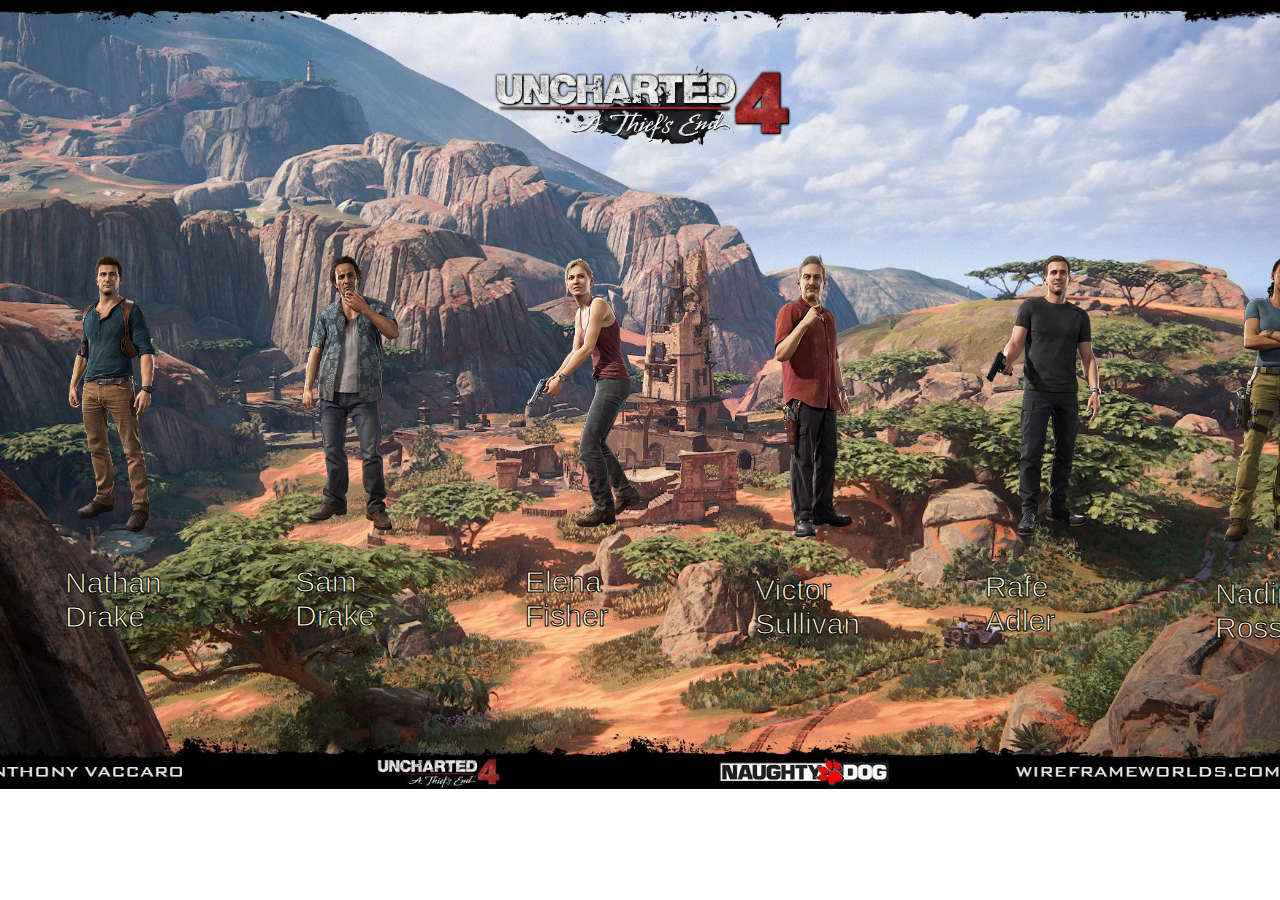
<file: index.html>
<!DOCTYPE html>
    <html lang="en">
    <head>
        <meta charset="UTF-8">
        <meta http-equiv="X-UA-Compatible" content="IE=edge">
        <meta name="viewport" content="width=device-width, initial-scale=1.0">
        <title>Document</title>
        <link rel="stylesheet" href="src/css/style.css">
    </head>
    <body>
        <section id="banner">



            <div class="titulo">
                <img src="./src/images/jjj.png" alt="" width="337px">
            </div>

            
            <div class="box">



                <div class="personagem">
                    <div class="background">
                        <img src="./src/images/nathan.png" alt="" width="95px">
                        <p class="nome">Nathan Drake</p>
                        <a href="drake.html"></a>
                    </div>
                 
                </div>


               <div class="personagem">
                    <img src="./src/images/Samuel_Drake_render.png" alt="" width="110px">
                        <p class="nome">Sam Drake</p>
                        <a href="Samuel.html"></a>
                </div>


                <div class="personagem">
                    <img src="./src/images/Elena_Fisher_render.png" alt="" width="120px">
                        <p class="nome">Elena Fisher</p>
                        <a href="Elena.html"></a>
                </div>


                <div class="personagem">
                    <img src="./src/images/Victor_Sullivan_render.png" alt="" width="120px">
                        <p class="nome">Victor Sullivan</p>
                        <a href="Victor.html"></a>
                </div>

                <div class="personagem">
                    <img src="./src/images/Rafe_Adler_render.png" alt="" width="120px">
                        <p class="nome">Rafe Adler</p>
                        <a href="Rafe.html"></a>
                </div>

                <div class="personagem">
                    <img src="./src/images/Nadine_Ross_render.png" alt="" width="110px">
                        <p class="nome">Nadine Ross</p>
                        <a href="Nadine.html"></a>
                </div>
                 
            </div>

        </section>

    </body>
    </html>
</file>
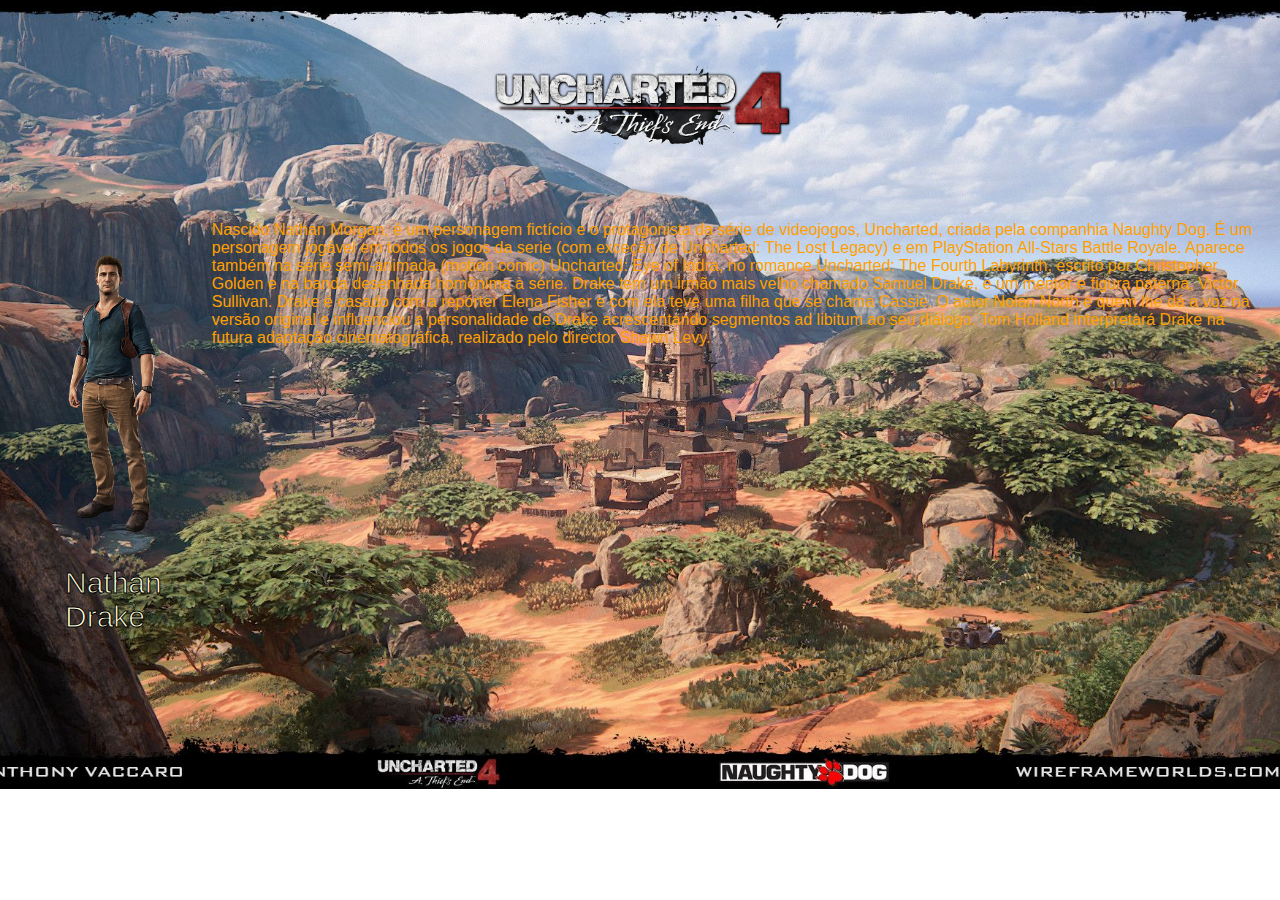
<file: drake.html>
<!DOCTYPE html>
<html lang="en">
<head>
    <meta charset="UTF-8">
    <meta http-equiv="X-UA-Compatible" content="IE=edge">
    <meta name="viewport" content="width=device-width, initial-scale=1.0">
    <title>Document</title>
    <link rel="stylesheet" href="src/css/style.css">
</head>
<body>
    <section id="banner">
        <div class="titulo">
            <img src="./src/images/jjj.png" alt="" width="337px">
        </div>        
        <div class="box">
            <div class="personagem">
                <div class="background">
                    <img src="./src/images/nathan.png" alt="" width="95px">
                    <p class="nome">Nathan Drake</p>
                </div>             
            </div>
            <div>
            <p> Nascido Nathan Morgan, é um personagem fictício e o protagonista da série de videojogos, Uncharted, criada pela companhia Naughty Dog. É um personagem jogável em todos os jogos da serie (com exceção de Uncharted: The Lost Legacy) e em PlayStation All-Stars Battle Royale. Aparece também na série semi-animada (motion comic) Uncharted: Eye of Indra, no romance Uncharted: The Fourth Labyrinth, escrito por Christopher Golden e na banda desenhada homônima à série. Drake tem um irmão mais velho chamado Samuel Drake, e um mentor e figura paterna, Victor Sullivan. Drake é casado com a repórter Elena Fisher e com ela teve uma filha que se chama Cassie. O actor Nolan North é quem lhe dá a voz na versão original e influenciou a personalidade de Drake acrescentando segmentos ad libitum ao seu diálogo. Tom Holland interpretará Drake na futura adaptação cinematográfica, realizado pelo director Shawn Levy.</p>
        </div>
    </section>
</body>
</html>
</file>
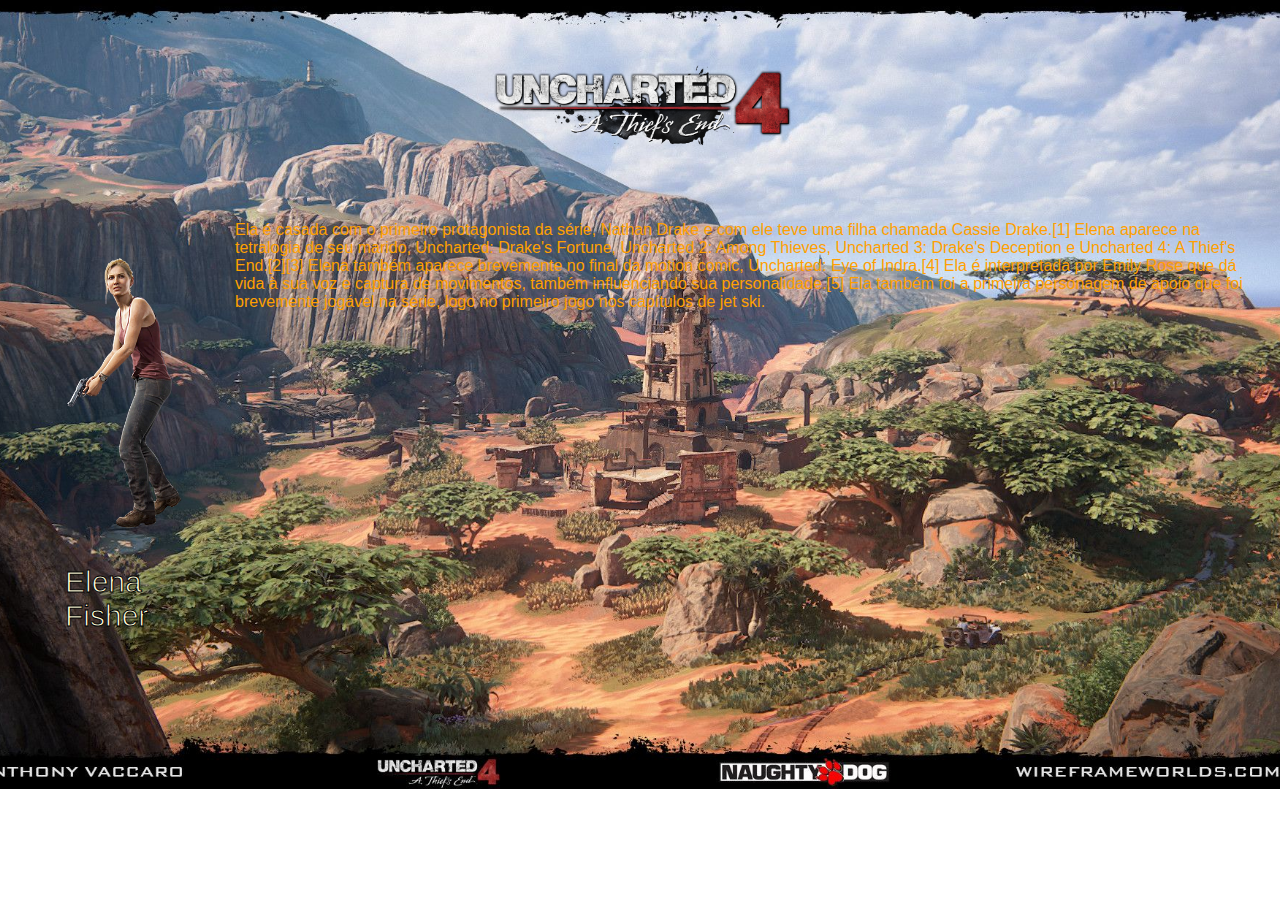
<file: Elena.html>
<!DOCTYPE html>
<html lang="en">
<head>
    <meta charset="UTF-8">
    <meta http-equiv="X-UA-Compatible" content="IE=edge">
    <meta name="viewport" content="width=device-width, initial-scale=1.0">
    <title>Document</title>
    <link rel="stylesheet" href="src/css/style.css">
</head>
<body>
    <section id="banner">
        <div class="titulo">
            <img src="./src/images/jjj.png" alt="" width="337px">
        </div>
        <div class="box">
            <div class="personagem">
                <div class="background">
                <img src="./src/images/Elena_Fisher_render.png" alt="" width="120px">
                    <p class="nome">Elena Fisher</p>
            </div>
        </div>
        <div>
            <p>Ela é casada com o primeiro protagonista da série, Nathan Drake e com ele teve uma filha chamada Cassie Drake.[1] Elena aparece na tetralogia de seu marido, Uncharted: Drake's Fortune, Uncharted 2: Among Thieves, Uncharted 3: Drake's Deception e Uncharted 4: A Thief's End.[2][3] Elena também aparece brevemente no final da motion comic, Uncharted: Eye of Indra.[4] Ela é interpretada por Emily Rose que dá vida à sua voz e captura de movimentos, também influenciando sua personalidade.[5] Ela também foi a primeira personagem de apoio que foi brevemente jogável na série, logo no primeiro jogo nos capítulos de jet ski.</p>
        </div>
    </section>
</body>
</html>
</file>
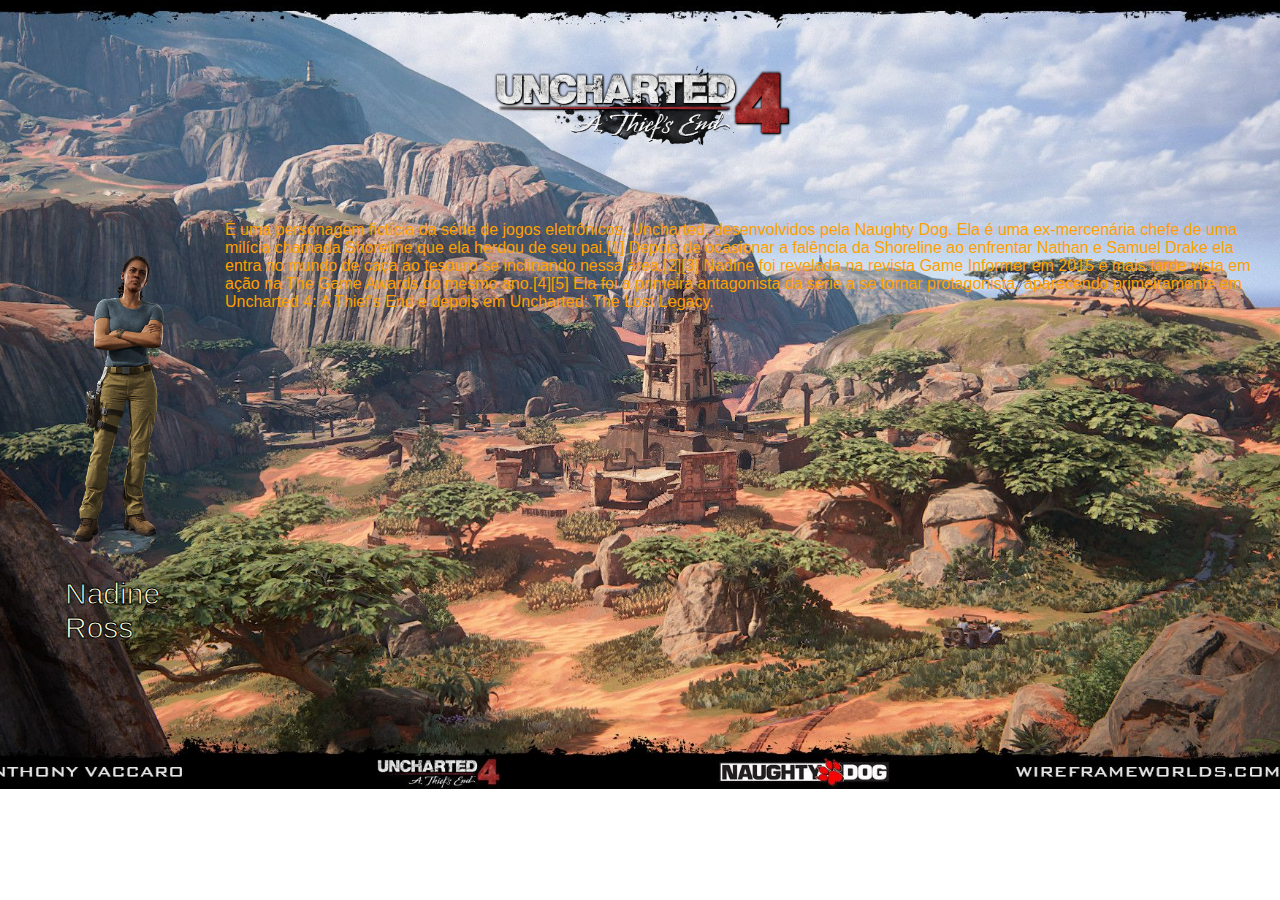
<file: Nadine.html>
<!DOCTYPE html>
<html lang="en">
<head>
    <meta charset="UTF-8">
    <meta http-equiv="X-UA-Compatible" content="IE=edge">
    <meta name="viewport" content="width=device-width, initial-scale=1.0">
    <title>Document</title>
    <link rel="stylesheet" href="src/css/style.css">
</head>
<body>
    <section id="banner">
        <div class="titulo">
            <img src="./src/images/jjj.png" alt="" width="337px">
        </div>  
        <div class="box">
            <div class="personagem">
                <div class="background">
                <img src="./src/images/Nadine_Ross_render.png" alt="" width="110px">
                    <p class="nome">Nadine Ross</p>
            </div>  
            </div>
            <div>
            <p>É uma personagem fictícia da série de jogos eletrônicos, Uncharted, desenvolvidos pela Naughty Dog. Ela é uma ex-mercenária chefe de uma milícia chamada Shoreline que ela herdou de seu pai.[1] Depois de ocasionar a falência da Shoreline ao enfrentar Nathan e Samuel Drake ela entra no mundo de caça ao tesouro se inclinando nessa área.[2][3] Nadine foi revelada na revista Game Informer em 2015 e mais tarde vista em ação na The Game Awards do mesmo ano.[4][5] Ela foi a primeira antagonista da série a se tornar protagonista, aparecendo primeiramente em Uncharted 4: A Thief's End e depois em Uncharted: The Lost Legacy.</p>
        </div>
    </section>
</body>
</html>
</file>
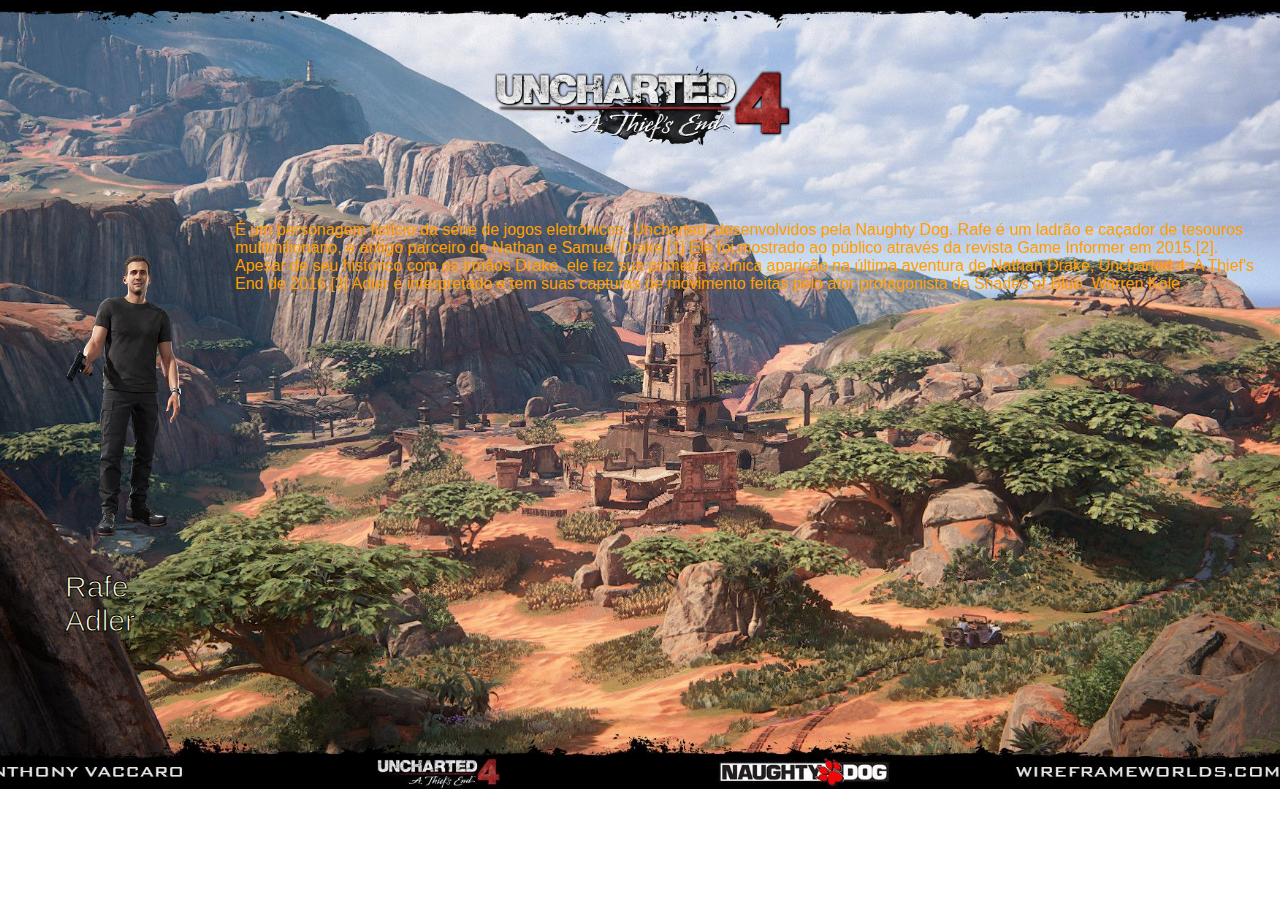
<file: Rafe.html>
<!DOCTYPE html>
<html lang="en">
<head>
    <meta charset="UTF-8">
    <meta http-equiv="X-UA-Compatible" content="IE=edge">
    <meta name="viewport" content="width=device-width, initial-scale=1.0">
    <title>Document</title>
    <link rel="stylesheet" href="src/css/style.css">
</head>
<body>
    <section id="banner">
        <div class="titulo">
            <img src="./src/images/jjj.png" alt="" width="337px">
        </div>
        <div class="box">
            <div class="personagem">
                <div class="background">
                <img src="./src/images/Rafe_Adler_render.png" alt="" width="120px">
                    <p class="nome">Rafe Adler</p>
            </div>      
            </div>
            <div>
               <p>É um personagem fictício da série de jogos eletrônicos, Uncharted, desenvolvidos pela Naughty Dog. Rafe é um ladrão e caçador de tesouros multimilionário, e antigo parceiro de Nathan e Samuel Drake.[1] Ele foi mostrado ao público através da revista Game Informer em 2015.[2]. Apesar de seu histórico com os irmãos Drake, ele fez sua primeira e única aparição na última aventura de Nathan Drake, Uncharted 4: A Thief's End de 2016.[3] Adler é interpretado e tem suas capturas de movimento feitas pelo ator protagonista de Shades of Blue, Warren Kole.</p>
            </div>
    </section>

</body>
</html>
</file>
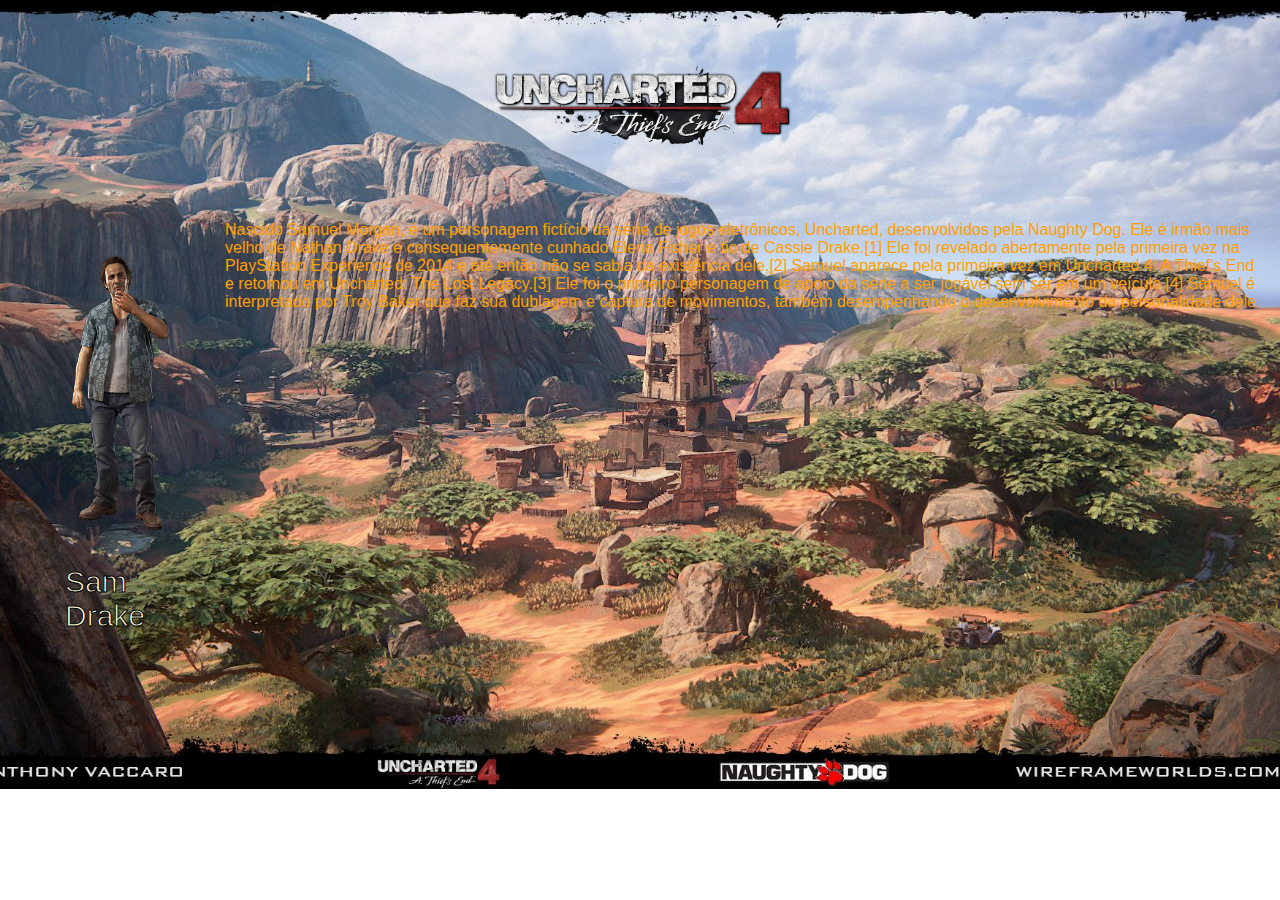
<file: Samuel.html>
<!DOCTYPE html>
<html lang="en">
<head>
    <meta charset="UTF-8">
    <meta http-equiv="X-UA-Compatible" content="IE=edge">
    <meta name="viewport" content="width=device-width, initial-scale=1.0">
    <title>Document</title>
    <link rel="stylesheet" href="src/css/style.css">
</head>
<body>
    <section id="banner">
        <div class="titulo">
            <img src="./src/images/jjj.png" alt="" width="337px">
        </div>
        <div class="box">
            <div class="personagem">
                <div class="background">
                <img src="./src/images/Samuel_Drake_render.png" alt="" width="110px">
                    <p class="nome">Sam Drake</p>
            </div>
        </div>
        <div>
            <p>Nascido Samuel Morgan, é um personagem fictício da série de jogos eletrônicos, Uncharted, desenvolvidos pela Naughty Dog. Ele é irmão mais velho de Nathan Drake e consequentemente cunhado Elena Fisher e tio de Cassie Drake.[1] Ele foi revelado abertamente pela primeira vez na PlayStation Experience de 2014 e até então não se sabia da existência dele.[2] Samuel aparece pela primeira vez em Uncharted 4: A Thief's End e retornou em Uncharted: The Lost Legacy.[3] Ele foi o primeiro personagem de apoio da série a ser jogável sem ser em um veículo.[4] Samuel é interpretado por Troy Baker que faz sua dublagem e captura de movimentos, também desempenhando o desenvolvimento da personalidade dele.</p>
        </div>
    </section>
</body>
</html>
</file>
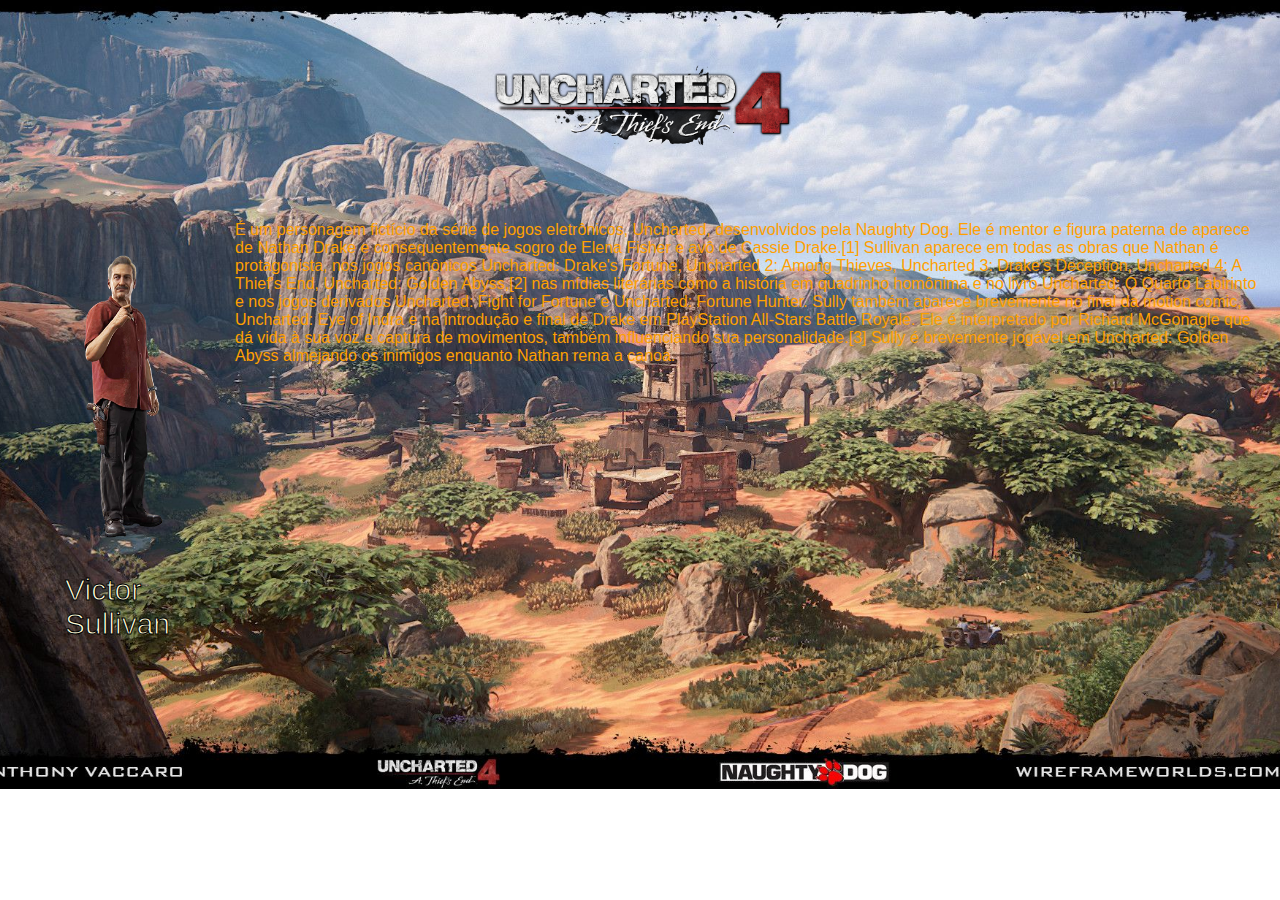
<file: Victor.html>
<!DOCTYPE html>
<html lang="en">
<head>
    <meta charset="UTF-8">
    <meta http-equiv="X-UA-Compatible" content="IE=edge">
    <meta name="viewport" content="width=device-width, initial-scale=1.0">
    <title>Document</title>
    <link rel="stylesheet" href="src/css/style.css">
</head>
<body>
    <section id="banner">
        <div class="titulo">
            <img src="./src/images/jjj.png" alt="" width="337px">
        </div> 
        <div class="box">
                <div class="personagem">
                    <div class="background">
                    <img src="./src/images/Victor_Sullivan_render.png" alt="" width="120px">
                        <p class="nome">Victor Sullivan</p>
                </div>  
        </div>
        <div>
            <p>É um personagem fictício da série de jogos eletrônicos, Uncharted, desenvolvidos pela Naughty Dog. Ele é mentor e figura paterna de aparece de Nathan Drake e consequentemente sogro de Elena Fisher e avô de Cassie Drake.[1] Sullivan aparece em todas as obras que Nathan é protagonista, nos jogos canônicos Uncharted: Drake's Fortune, Uncharted 2: Among Thieves, Uncharted 3: Drake's Deception, Uncharted 4: A Thief's End, Uncharted: Golden Abyss,[2] nas mídias literárias como a história em quadrinho homônima e no livro Uncharted: O Quarto Labirinto e nos jogos derivados Uncharted: Fight for Fortune e Uncharted: Fortune Hunter. Sully também aparece brevemente no final da motion comic, Uncharted: Eye of Indra e na introdução e final de Drake em PlayStation All-Stars Battle Royale. Ele é interpretado por Richard McGonagle que dá vida à sua voz e captura de movimentos, também influenciando sua personalidade.[3] Sully é brevemente jogável em Uncharted: Golden Abyss almejando os inimigos enquanto Nathan rema a canoa.</p>
        </div>
    </section>
</body>
</html>
</file>
<file: src/css/style.css>
body
{
    margin: 0;
    padding: 0;
    font-family: Arial, Helvetica, sans-serif;
}

#banner{
    background-image: url('../images/maxresdefault.jpg');
    height: 789px;
    background-position: center;
    background-size: cover;

}
.column{
    flex-direction: column;
}
.titulo{
    font-size: 150px;
    display:flex;
    justify-content: center;
}
a{
    color: #fff;
    text-decoration: none;
    padding: 450px 80px 62px 50px;
}
.box{
    display: flex;
    padding: 15px; 
}

.personagem{
    padding: 50px;
}

.personagem:hover{

    -webkit-box-shadow: 5px 5px 37px 17px #000000; 
    box-shadow: 5px 5px 37px 17px #000000;
    margin-right: 2px;
}
p{
    color: #FFA000;
}
.nome{

-webkit-text-stroke-width: 1px;
-webkit-text-stroke-color: #000;
font-size: 30px;
 color: #fffdd9;
}
</file>
